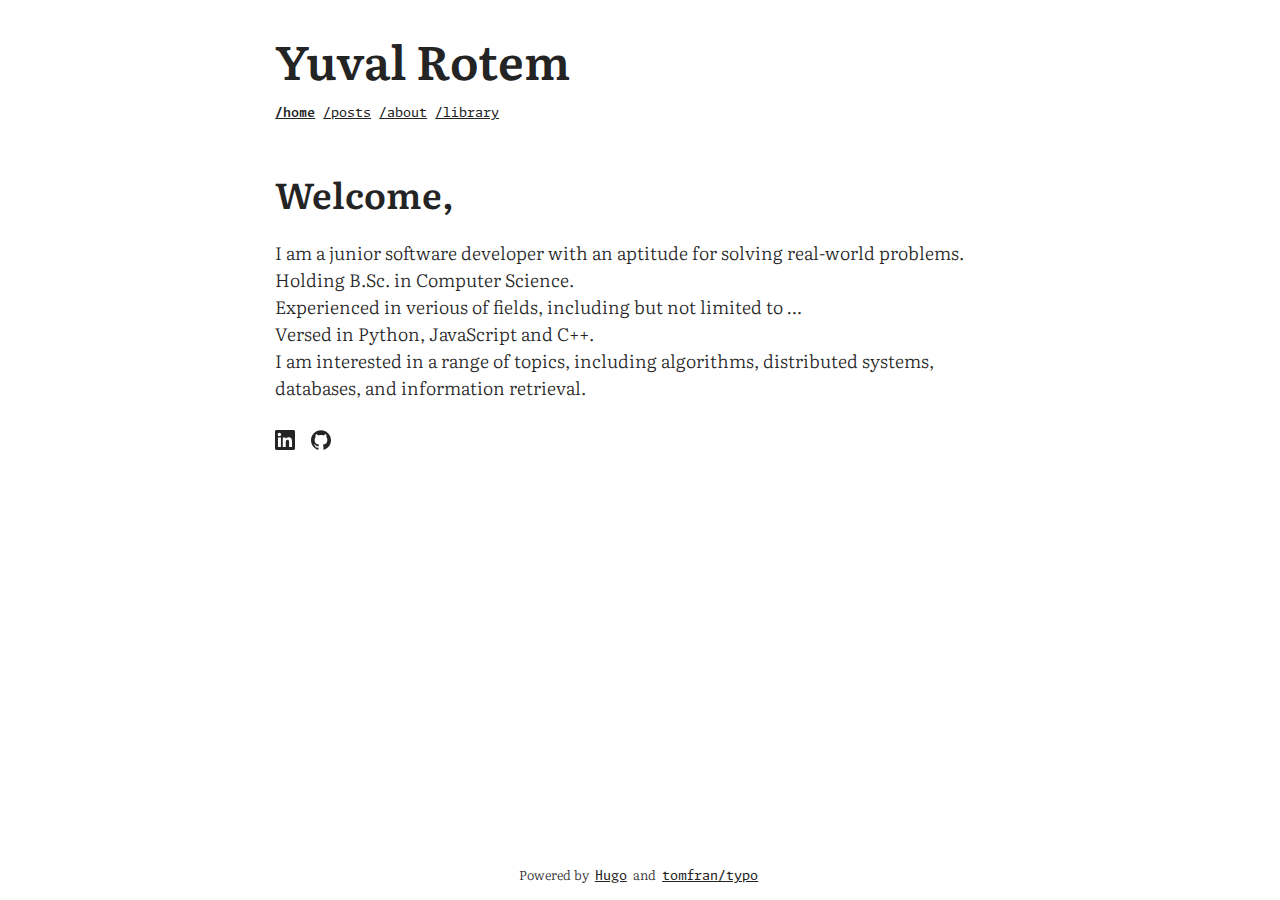
<file: index.html>
<!DOCTYPE html>
<html
  dir="ltr">

<head>
	<meta name="generator" content="Hugo 0.111.3">
  <meta charset="utf-8">
<meta name="viewport" content="width=device-width">



<link rel="icon" type="image/ico" href="https://yuvalro.com/favicon.ico">
<link rel="icon" type="image/png" sizes="16x16" href="https://yuvalro.com/favicon-16x16.png">
<link rel="icon" type="image/png" sizes="32x32" href="https://yuvalro.com/favicon-32x32.png">
<link rel="icon" type="image/png" sizes="192x192" href="https://yuvalro.com/android-chrome-192x192.png">
<link rel="apple-touch-icon" sizes="180x180" href="https://yuvalro.com/apple-touch-icon.png">

<link rel="alternate" type="application/rss+xml" href="https://yuvalro.com/index.xml" title="Yuval Rotem">
<meta name="description" content="Personal blog."/>



<title>
    
    Yuval Rotem
    
</title>

<link rel="canonical" href="https://yuvalro.com/"/>

<meta property="og:title" content="Home" />
<meta property="og:description" content="Personal blog." />
<meta property="og:type" content="website" />
<meta property="og:url" content="https://yuvalro.com/" />













<link rel="stylesheet" href="/assets/combined.min.4d83d9d131fa58e4a3582b029a9d295c34033e4132d049b0e16fa8d1e9ddfebf.css" media="all">






<script
  async
  defer
  data-website-id="cc219028-551e-4f3b-bbc7-e124ca907ce0"
  src="https://cloud.umami.is/script.js"
></script>





</head>







<body class="auto">

  <div class="content">
    <header>
      

<div class="header">

    

    <h1 class="header-title">
        <a href="https://yuvalro.com">Yuval Rotem</a>
    </h1>

    <div class="flex">
        

        
        
      
        <p class="small  bold ">
            <a href="/" >
                /home
            </a>
        </p>
        
      
        <p class="small ">
            <a href="/posts" >
                /posts
            </a>
        </p>
        
      
        <p class="small ">
            <a href="/about" >
                /about
            </a>
        </p>
        
      
        <p class="small ">
            <a href="/library" >
                /library
            </a>
        </p>
        
        
    </div>

    

</div>

    </header>

    <main class="main">
      






<div class="intro">
    
    <h1>Welcome,</h1>
    

    
    <p>I am a junior software developer with an aptitude for solving real-world problems.
Holding B.Sc. in Computer Science.<br>
Experienced in verious of fields, including but not limited to &hellip;<br>
Versed in Python, JavaScript and C++.<br>
I am interested in a range of topics, including algorithms, distributed systems, databases, and information retrieval.</p>
    
</div>





<div class="social-icons">
    <a href="https://www.linkedin.com/in/yuval-ro/" target="_blank"
        rel="noopener noreferrer me"
        title="Linkedin">
        <svg role="img" fill="currentColor" viewBox="0 0 24 24" xmlns="http://www.w3.org/2000/svg"><title>LinkedIn</title><path d="M20.447 20.452h-3.554v-5.569c0-1.328-.027-3.037-1.852-3.037-1.853 0-2.136 1.445-2.136 2.939v5.667H9.351V9h3.414v1.561h.046c.477-.9 1.637-1.85 3.37-1.85 3.601 0 4.267 2.37 4.267 5.455v6.286zM5.337 7.433c-1.144 0-2.063-.926-2.063-2.065 0-1.138.92-2.063 2.063-2.063 1.14 0 2.064.925 2.064 2.063 0 1.139-.925 2.065-2.064 2.065zm1.782 13.019H3.555V9h3.564v11.452zM22.225 0H1.771C.792 0 0 .774 0 1.729v20.542C0 23.227.792 24 1.771 24h20.451C23.2 24 24 23.227 24 22.271V1.729C24 .774 23.2 0 22.222 0h.003z"/></svg>
    </a>
    <a href="https://github.com/yuval-ro" target="_blank"
        rel="noopener noreferrer me"
        title="Github">
        <svg role="img" fill="currentColor" viewBox="0 0 24 24" xmlns="http://www.w3.org/2000/svg"><title>GitHub</title><path d="M12 .297c-6.63 0-12 5.373-12 12 0 5.303 3.438 9.8 8.205 11.385.6.113.82-.258.82-.577 0-.285-.01-1.04-.015-2.04-3.338.724-4.042-1.61-4.042-1.61C4.422 18.07 3.633 17.7 3.633 17.7c-1.087-.744.084-.729.084-.729 1.205.084 1.838 1.236 1.838 1.236 1.07 1.835 2.809 1.305 3.495.998.108-.776.417-1.305.76-1.605-2.665-.3-5.466-1.332-5.466-5.93 0-1.31.465-2.38 1.235-3.22-.135-.303-.54-1.523.105-3.176 0 0 1.005-.322 3.3 1.23.96-.267 1.98-.399 3-.405 1.02.006 2.04.138 3 .405 2.28-1.552 3.285-1.23 3.285-1.23.645 1.653.24 2.873.12 3.176.765.84 1.23 1.91 1.23 3.22 0 4.61-2.805 5.625-5.475 5.92.42.36.81 1.096.81 2.22 0 1.606-.015 2.896-.015 3.286 0 .315.21.69.825.57C20.565 22.092 24 17.592 24 12.297c0-6.627-5.373-12-12-12"/></svg>
    </a>
</div>





</div>


    </main>
  </div>

  <footer>
    

    
    <p>Powered by
        <a href="https://gohugo.io/">Hugo</a>
        and
        <a href="https://github.com/tomfran/typo">tomfran/typo</a>
    </p>
    
    
    


  </footer>

  

</body>

<script src="/js/theme-switch.js"></script>
<script defer src="/js/copy-code.js"></script>
</html>
</file>
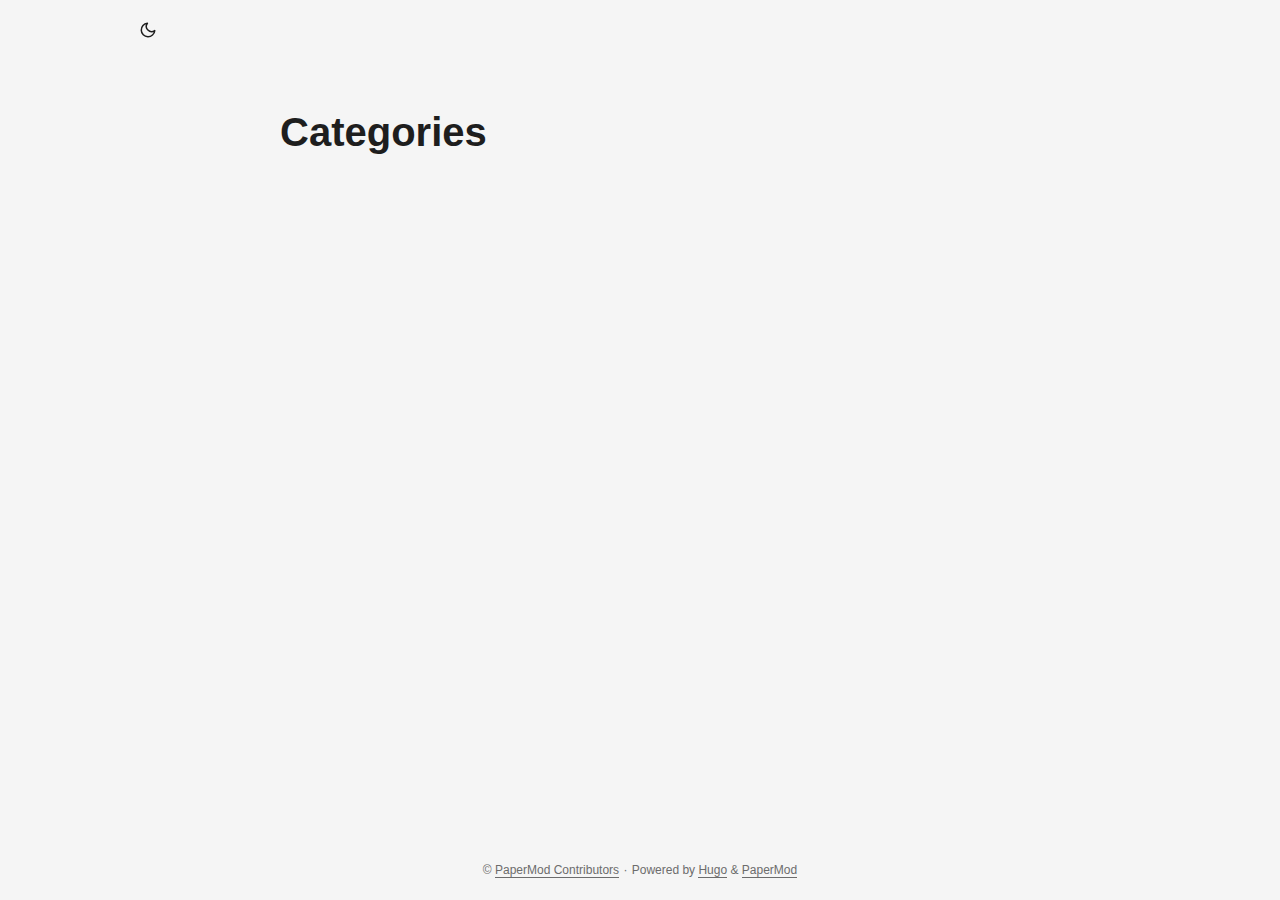
<file: categories/index.html>
<!DOCTYPE html>
<html lang="en" dir="auto">

<head><meta charset="utf-8">
<meta http-equiv="X-UA-Compatible" content="IE=edge">
<meta name="viewport" content="width=device-width, initial-scale=1, shrink-to-fit=no">
<meta name="robots" content="index, follow">
<title>Categories | </title>
<meta name="keywords" content="">
<meta name="description" content="Yuval Rotem">
<meta name="author" content="Yuval Rotem">
<link rel="canonical" href="https://blog.yuvalro.com/categories/">
<link crossorigin="anonymous" href="/assets/css/stylesheet.f49d66caae9ea0fd43f21f29e71a8d3e284517ed770f2aa86fa012953ad3c9ef.css" integrity="sha256-9J1myq6eoP1D8h8p5xqNPihFF&#43;13Dyqob6ASlTrTye8=" rel="preload stylesheet" as="style">
<link rel="icon" href="https://blog.yuvalro.com/favicon.ico">
<link rel="icon" type="image/png" sizes="16x16" href="https://blog.yuvalro.com/favicon-16x16.png">
<link rel="icon" type="image/png" sizes="32x32" href="https://blog.yuvalro.com/favicon-32x32.png">
<link rel="apple-touch-icon" href="https://blog.yuvalro.com/apple-touch-icon.png">
<link rel="mask-icon" href="https://blog.yuvalro.com/safari-pinned-tab.svg">
<meta name="theme-color" content="#2e2e33">
<meta name="msapplication-TileColor" content="#2e2e33">
<link rel="alternate" type="application/rss+xml" href="https://blog.yuvalro.com/categories/index.xml">
<link rel="alternate" hreflang="en" href="https://blog.yuvalro.com/categories/">
<noscript>
    <style>
        #theme-toggle,
        .top-link {
            display: none;
        }

    </style>
    <style>
        @media (prefers-color-scheme: dark) {
            :root {
                --theme: rgb(29, 30, 32);
                --entry: rgb(46, 46, 51);
                --primary: rgb(218, 218, 219);
                --secondary: rgb(155, 156, 157);
                --tertiary: rgb(65, 66, 68);
                --content: rgb(196, 196, 197);
                --code-block-bg: rgb(46, 46, 51);
                --code-bg: rgb(55, 56, 62);
                --border: rgb(51, 51, 51);
            }

            .list {
                background: var(--theme);
            }

            .list:not(.dark)::-webkit-scrollbar-track {
                background: 0 0;
            }

            .list:not(.dark)::-webkit-scrollbar-thumb {
                border-color: var(--theme);
            }
        }

    </style>
</noscript><meta property="og:url" content="https://blog.yuvalro.com/categories/">
  <meta property="og:title" content="Categories">
  <meta property="og:description" content="Yuval Rotem">
  <meta property="og:locale" content="en">
  <meta property="og:type" content="website">
      <meta property="og:image" content="https://blog.yuvalro.com/images/profile.jpeg">
<meta name="twitter:card" content="summary_large_image">
<meta name="twitter:image" content="https://blog.yuvalro.com/images/profile.jpeg">
<meta name="twitter:title" content="Categories">
<meta name="twitter:description" content="Yuval Rotem">

</head>

<body class="list" id="top">
<script>
    if (localStorage.getItem("pref-theme") === "dark") {
        document.body.classList.add('dark');
    } else if (localStorage.getItem("pref-theme") === "light") {
        document.body.classList.remove('dark')
    } else if (window.matchMedia('(prefers-color-scheme: dark)').matches) {
        document.body.classList.add('dark');
    }

</script>

<header class="header">
    <nav class="nav">
        <div class="logo">
            <div class="logo-switches">
                <button id="theme-toggle" accesskey="t" title="(Alt + T)" aria-label="Toggle theme">
                    <svg id="moon" xmlns="http://www.w3.org/2000/svg" width="24" height="18" viewBox="0 0 24 24"
                        fill="none" stroke="currentColor" stroke-width="2" stroke-linecap="round"
                        stroke-linejoin="round">
                        <path d="M21 12.79A9 9 0 1 1 11.21 3 7 7 0 0 0 21 12.79z"></path>
                    </svg>
                    <svg id="sun" xmlns="http://www.w3.org/2000/svg" width="24" height="18" viewBox="0 0 24 24"
                        fill="none" stroke="currentColor" stroke-width="2" stroke-linecap="round"
                        stroke-linejoin="round">
                        <circle cx="12" cy="12" r="5"></circle>
                        <line x1="12" y1="1" x2="12" y2="3"></line>
                        <line x1="12" y1="21" x2="12" y2="23"></line>
                        <line x1="4.22" y1="4.22" x2="5.64" y2="5.64"></line>
                        <line x1="18.36" y1="18.36" x2="19.78" y2="19.78"></line>
                        <line x1="1" y1="12" x2="3" y2="12"></line>
                        <line x1="21" y1="12" x2="23" y2="12"></line>
                        <line x1="4.22" y1="19.78" x2="5.64" y2="18.36"></line>
                        <line x1="18.36" y1="5.64" x2="19.78" y2="4.22"></line>
                    </svg>
                </button>
            </div>
        </div>
        <ul id="menu">
        </ul>
    </nav>
</header>
<main class="main">
<header class="page-header">
    <h1>Categories</h1>
</header>

<ul class="terms-tags">
</ul>
    </main>
    
<footer class="footer">
        <span>© <a href="https://github.com/adityatelange/hugo-PaperMod/graphs/contributors">PaperMod Contributors</a></span> · 

    <span>
        Powered by
        <a href="https://gohugo.io/" rel="noopener noreferrer" target="_blank">Hugo</a> &
        <a href="https://github.com/adityatelange/hugo-PaperMod/" rel="noopener" target="_blank">PaperMod</a>
    </span>
</footer>
<a href="#top" aria-label="go to top" title="Go to Top (Alt + G)" class="top-link" id="top-link" accesskey="g">
    <svg xmlns="http://www.w3.org/2000/svg" viewBox="0 0 12 6" fill="currentColor">
        <path d="M12 6H0l6-6z" />
    </svg>
</a>

<script>
    let menu = document.getElementById('menu')
    if (menu) {
        menu.scrollLeft = localStorage.getItem("menu-scroll-position");
        menu.onscroll = function () {
            localStorage.setItem("menu-scroll-position", menu.scrollLeft);
        }
    }

    document.querySelectorAll('a[href^="#"]').forEach(anchor => {
        anchor.addEventListener("click", function (e) {
            e.preventDefault();
            var id = this.getAttribute("href").substr(1);
            if (!window.matchMedia('(prefers-reduced-motion: reduce)').matches) {
                document.querySelector(`[id='${decodeURIComponent(id)}']`).scrollIntoView({
                    behavior: "smooth"
                });
            } else {
                document.querySelector(`[id='${decodeURIComponent(id)}']`).scrollIntoView();
            }
            if (id === "top") {
                history.replaceState(null, null, " ");
            } else {
                history.pushState(null, null, `#${id}`);
            }
        });
    });

</script>
<script>
    var mybutton = document.getElementById("top-link");
    window.onscroll = function () {
        if (document.body.scrollTop > 800 || document.documentElement.scrollTop > 800) {
            mybutton.style.visibility = "visible";
            mybutton.style.opacity = "1";
        } else {
            mybutton.style.visibility = "hidden";
            mybutton.style.opacity = "0";
        }
    };

</script>
<script>
    document.getElementById("theme-toggle").addEventListener("click", () => {
        if (document.body.className.includes("dark")) {
            document.body.classList.remove('dark');
            localStorage.setItem("pref-theme", 'light');
        } else {
            document.body.classList.add('dark');
            localStorage.setItem("pref-theme", 'dark');
        }
    })

</script>
</body>

</html>
</file>
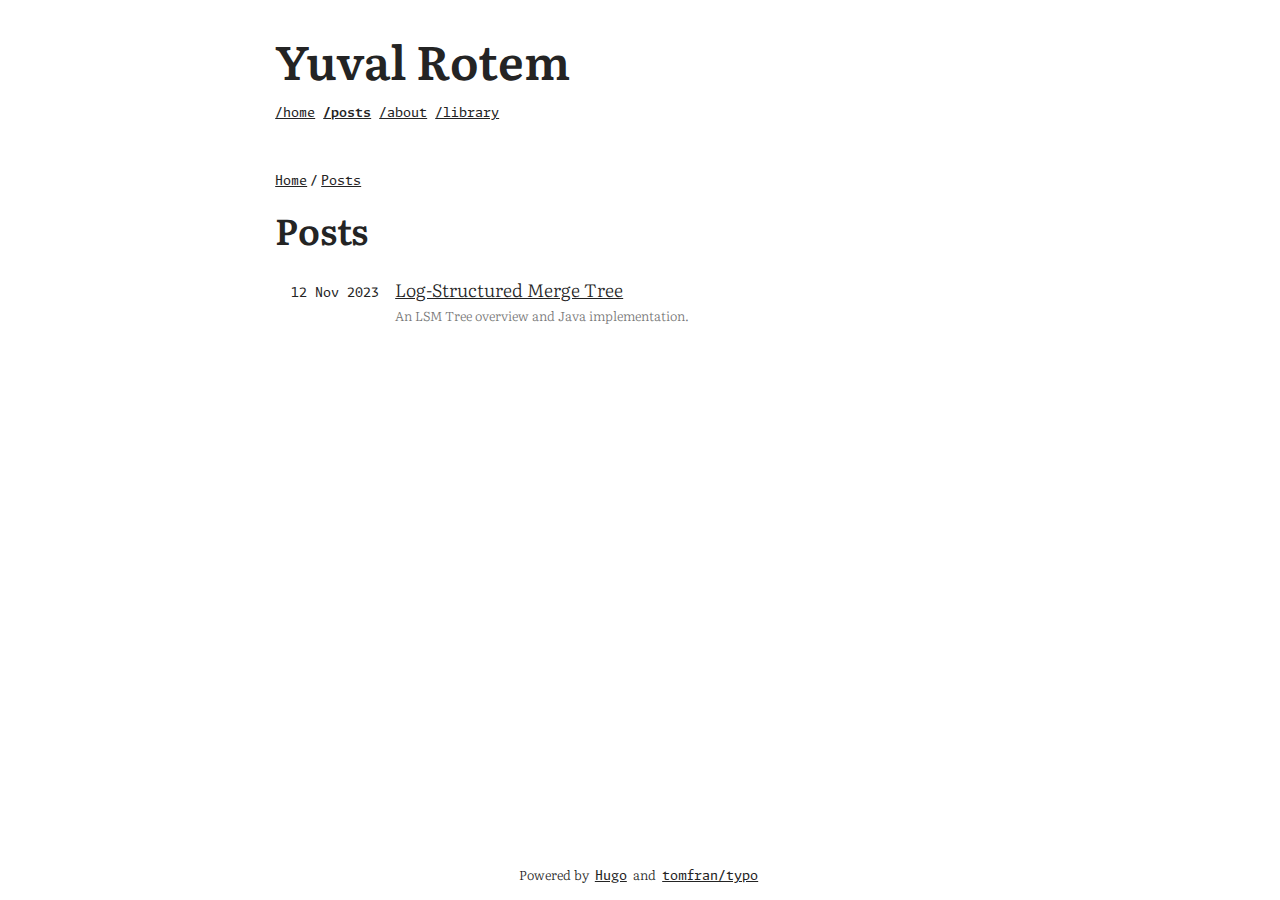
<file: posts/index.html>
<!DOCTYPE html>
<html
  dir="ltr">

<head>
  <meta charset="utf-8">
<meta name="viewport" content="width=device-width">



<link rel="icon" type="image/ico" href="https://yuvalro.com/favicon.ico">
<link rel="icon" type="image/png" sizes="16x16" href="https://yuvalro.com/favicon-16x16.png">
<link rel="icon" type="image/png" sizes="32x32" href="https://yuvalro.com/favicon-32x32.png">
<link rel="icon" type="image/png" sizes="192x192" href="https://yuvalro.com/android-chrome-192x192.png">
<link rel="apple-touch-icon" sizes="180x180" href="https://yuvalro.com/apple-touch-icon.png">

<link rel="alternate" type="application/rss+xml" href="https://yuvalro.com/posts/index.xml" title="Yuval Rotem">
<meta name="description" content=""/>



<title>
    
    Posts | Yuval Rotem
    
</title>

<link rel="canonical" href="https://yuvalro.com/posts/"/>

<meta property="og:title" content="Posts" />
<meta property="og:description" content="Personal blog." />
<meta property="og:type" content="website" />
<meta property="og:url" content="https://yuvalro.com/posts/" />













<link rel="stylesheet" href="/assets/combined.min.4d83d9d131fa58e4a3582b029a9d295c34033e4132d049b0e16fa8d1e9ddfebf.css" media="all">






<script
  async
  defer
  data-website-id="cc219028-551e-4f3b-bbc7-e124ca907ce0"
  src="https://cloud.umami.is/script.js"
></script>





</head>







<body class="auto">

  <div class="content">
    <header>
      

<div class="header">

    

    <h1 class="header-title">
        <a href="https://yuvalro.com">Yuval Rotem</a>
    </h1>

    <div class="flex">
        

        
        
      
        <p class="small ">
            <a href="/" >
                /home
            </a>
        </p>
        
      
        <p class="small  bold ">
            <a href="/posts" >
                /posts
            </a>
        </p>
        
      
        <p class="small ">
            <a href="/about" >
                /about
            </a>
        </p>
        
      
        <p class="small ">
            <a href="/library" >
                /library
            </a>
        </p>
        
        
    </div>

    

</div>

    </header>

    <main class="main">
      

<div class="list-container">

    
<div class="breadcrumbs">
    
    <a href="/">Home</a>
    <span class="breadcrumbs-separator"> / </span>
    
    <a href="/posts/">Posts</a>
</div>


    <h1>Posts</h1>
    

    

    
    
    
    

    

    

    
    <div class="post-line">

    
    
    
    

    <p class="line-date">12 Nov 2023 </p>

    <div>
        <p class="line-title">
            <a href="/posts/lorem/">
                Log-Structured Merge Tree
            </a>
        </p>

        
        <p class="line-summary"> An LSM Tree overview and Java implementation. </p>
        
    </div>
</div>
    

    

    

</div>

    </main>
  </div>

  <footer>
    

    
    <p>Powered by
        <a href="https://gohugo.io/">Hugo</a>
        and
        <a href="https://github.com/tomfran/typo">tomfran/typo</a>
    </p>
    
    
    


  </footer>

  

</body>

<script src="/js/theme-switch.js"></script>
<script defer src="/js/copy-code.js"></script>
</html>
</file>
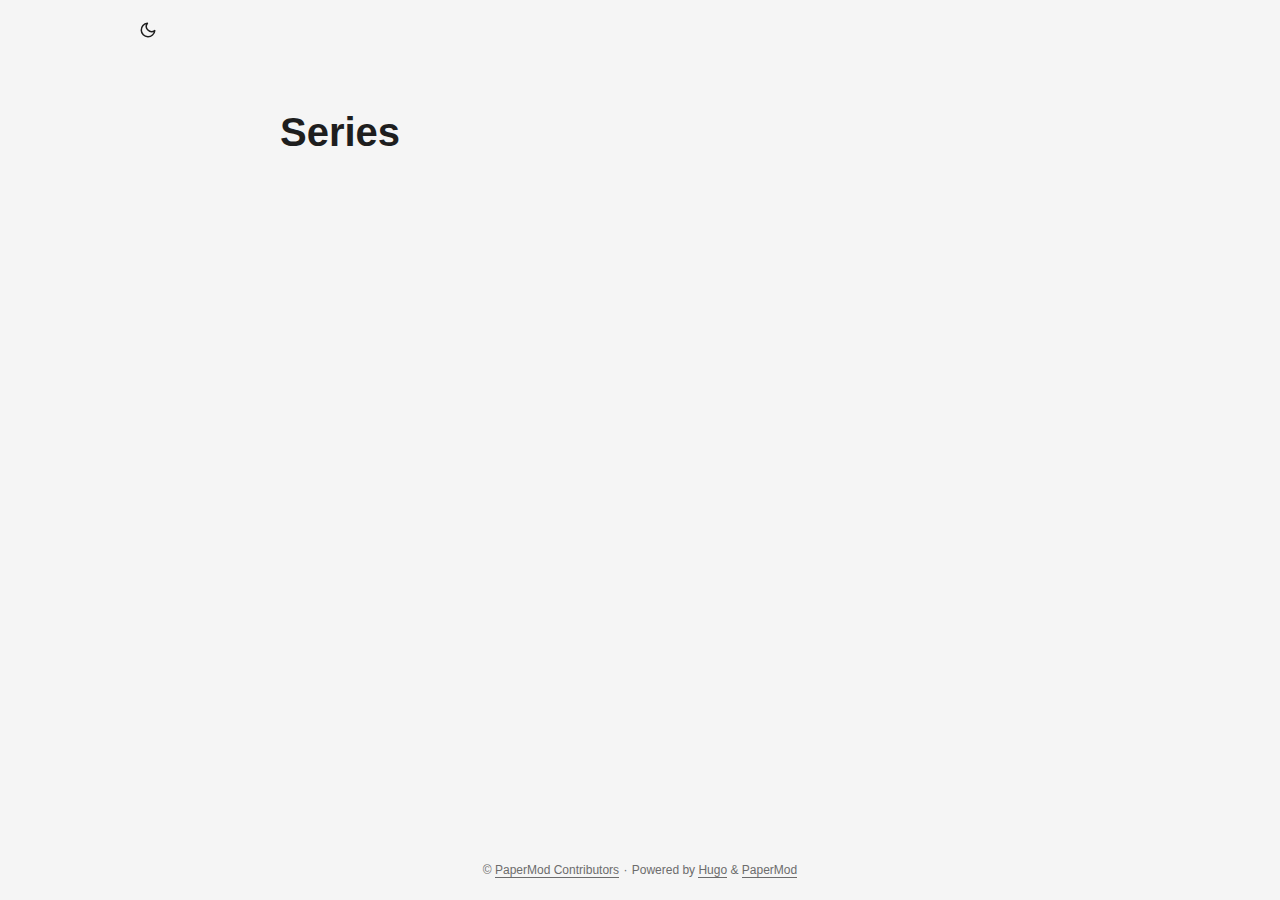
<file: series/index.html>
<!DOCTYPE html>
<html lang="en" dir="auto">

<head><meta charset="utf-8">
<meta http-equiv="X-UA-Compatible" content="IE=edge">
<meta name="viewport" content="width=device-width, initial-scale=1, shrink-to-fit=no">
<meta name="robots" content="index, follow">
<title>Series | </title>
<meta name="keywords" content="">
<meta name="description" content="Yuval Rotem">
<meta name="author" content="Yuval Rotem">
<link rel="canonical" href="https://blog.yuvalro.com/series/">
<link crossorigin="anonymous" href="/assets/css/stylesheet.f49d66caae9ea0fd43f21f29e71a8d3e284517ed770f2aa86fa012953ad3c9ef.css" integrity="sha256-9J1myq6eoP1D8h8p5xqNPihFF&#43;13Dyqob6ASlTrTye8=" rel="preload stylesheet" as="style">
<link rel="icon" href="https://blog.yuvalro.com/favicon.ico">
<link rel="icon" type="image/png" sizes="16x16" href="https://blog.yuvalro.com/favicon-16x16.png">
<link rel="icon" type="image/png" sizes="32x32" href="https://blog.yuvalro.com/favicon-32x32.png">
<link rel="apple-touch-icon" href="https://blog.yuvalro.com/apple-touch-icon.png">
<link rel="mask-icon" href="https://blog.yuvalro.com/safari-pinned-tab.svg">
<meta name="theme-color" content="#2e2e33">
<meta name="msapplication-TileColor" content="#2e2e33">
<link rel="alternate" type="application/rss+xml" href="https://blog.yuvalro.com/series/index.xml">
<link rel="alternate" hreflang="en" href="https://blog.yuvalro.com/series/">
<noscript>
    <style>
        #theme-toggle,
        .top-link {
            display: none;
        }

    </style>
    <style>
        @media (prefers-color-scheme: dark) {
            :root {
                --theme: rgb(29, 30, 32);
                --entry: rgb(46, 46, 51);
                --primary: rgb(218, 218, 219);
                --secondary: rgb(155, 156, 157);
                --tertiary: rgb(65, 66, 68);
                --content: rgb(196, 196, 197);
                --code-block-bg: rgb(46, 46, 51);
                --code-bg: rgb(55, 56, 62);
                --border: rgb(51, 51, 51);
            }

            .list {
                background: var(--theme);
            }

            .list:not(.dark)::-webkit-scrollbar-track {
                background: 0 0;
            }

            .list:not(.dark)::-webkit-scrollbar-thumb {
                border-color: var(--theme);
            }
        }

    </style>
</noscript><meta property="og:url" content="https://blog.yuvalro.com/series/">
  <meta property="og:title" content="Series">
  <meta property="og:description" content="Yuval Rotem">
  <meta property="og:locale" content="en">
  <meta property="og:type" content="website">
      <meta property="og:image" content="https://blog.yuvalro.com/images/profile.jpeg">
<meta name="twitter:card" content="summary_large_image">
<meta name="twitter:image" content="https://blog.yuvalro.com/images/profile.jpeg">
<meta name="twitter:title" content="Series">
<meta name="twitter:description" content="Yuval Rotem">

</head>

<body class="list" id="top">
<script>
    if (localStorage.getItem("pref-theme") === "dark") {
        document.body.classList.add('dark');
    } else if (localStorage.getItem("pref-theme") === "light") {
        document.body.classList.remove('dark')
    } else if (window.matchMedia('(prefers-color-scheme: dark)').matches) {
        document.body.classList.add('dark');
    }

</script>

<header class="header">
    <nav class="nav">
        <div class="logo">
            <div class="logo-switches">
                <button id="theme-toggle" accesskey="t" title="(Alt + T)" aria-label="Toggle theme">
                    <svg id="moon" xmlns="http://www.w3.org/2000/svg" width="24" height="18" viewBox="0 0 24 24"
                        fill="none" stroke="currentColor" stroke-width="2" stroke-linecap="round"
                        stroke-linejoin="round">
                        <path d="M21 12.79A9 9 0 1 1 11.21 3 7 7 0 0 0 21 12.79z"></path>
                    </svg>
                    <svg id="sun" xmlns="http://www.w3.org/2000/svg" width="24" height="18" viewBox="0 0 24 24"
                        fill="none" stroke="currentColor" stroke-width="2" stroke-linecap="round"
                        stroke-linejoin="round">
                        <circle cx="12" cy="12" r="5"></circle>
                        <line x1="12" y1="1" x2="12" y2="3"></line>
                        <line x1="12" y1="21" x2="12" y2="23"></line>
                        <line x1="4.22" y1="4.22" x2="5.64" y2="5.64"></line>
                        <line x1="18.36" y1="18.36" x2="19.78" y2="19.78"></line>
                        <line x1="1" y1="12" x2="3" y2="12"></line>
                        <line x1="21" y1="12" x2="23" y2="12"></line>
                        <line x1="4.22" y1="19.78" x2="5.64" y2="18.36"></line>
                        <line x1="18.36" y1="5.64" x2="19.78" y2="4.22"></line>
                    </svg>
                </button>
            </div>
        </div>
        <ul id="menu">
        </ul>
    </nav>
</header>
<main class="main">
<header class="page-header">
    <h1>Series</h1>
</header>

<ul class="terms-tags">
</ul>
    </main>
    
<footer class="footer">
        <span>© <a href="https://github.com/adityatelange/hugo-PaperMod/graphs/contributors">PaperMod Contributors</a></span> · 

    <span>
        Powered by
        <a href="https://gohugo.io/" rel="noopener noreferrer" target="_blank">Hugo</a> &
        <a href="https://github.com/adityatelange/hugo-PaperMod/" rel="noopener" target="_blank">PaperMod</a>
    </span>
</footer>
<a href="#top" aria-label="go to top" title="Go to Top (Alt + G)" class="top-link" id="top-link" accesskey="g">
    <svg xmlns="http://www.w3.org/2000/svg" viewBox="0 0 12 6" fill="currentColor">
        <path d="M12 6H0l6-6z" />
    </svg>
</a>

<script>
    let menu = document.getElementById('menu')
    if (menu) {
        menu.scrollLeft = localStorage.getItem("menu-scroll-position");
        menu.onscroll = function () {
            localStorage.setItem("menu-scroll-position", menu.scrollLeft);
        }
    }

    document.querySelectorAll('a[href^="#"]').forEach(anchor => {
        anchor.addEventListener("click", function (e) {
            e.preventDefault();
            var id = this.getAttribute("href").substr(1);
            if (!window.matchMedia('(prefers-reduced-motion: reduce)').matches) {
                document.querySelector(`[id='${decodeURIComponent(id)}']`).scrollIntoView({
                    behavior: "smooth"
                });
            } else {
                document.querySelector(`[id='${decodeURIComponent(id)}']`).scrollIntoView();
            }
            if (id === "top") {
                history.replaceState(null, null, " ");
            } else {
                history.pushState(null, null, `#${id}`);
            }
        });
    });

</script>
<script>
    var mybutton = document.getElementById("top-link");
    window.onscroll = function () {
        if (document.body.scrollTop > 800 || document.documentElement.scrollTop > 800) {
            mybutton.style.visibility = "visible";
            mybutton.style.opacity = "1";
        } else {
            mybutton.style.visibility = "hidden";
            mybutton.style.opacity = "0";
        }
    };

</script>
<script>
    document.getElementById("theme-toggle").addEventListener("click", () => {
        if (document.body.className.includes("dark")) {
            document.body.classList.remove('dark');
            localStorage.setItem("pref-theme", 'light');
        } else {
            document.body.classList.add('dark');
            localStorage.setItem("pref-theme", 'dark');
        }
    })

</script>
</body>

</html>
</file>
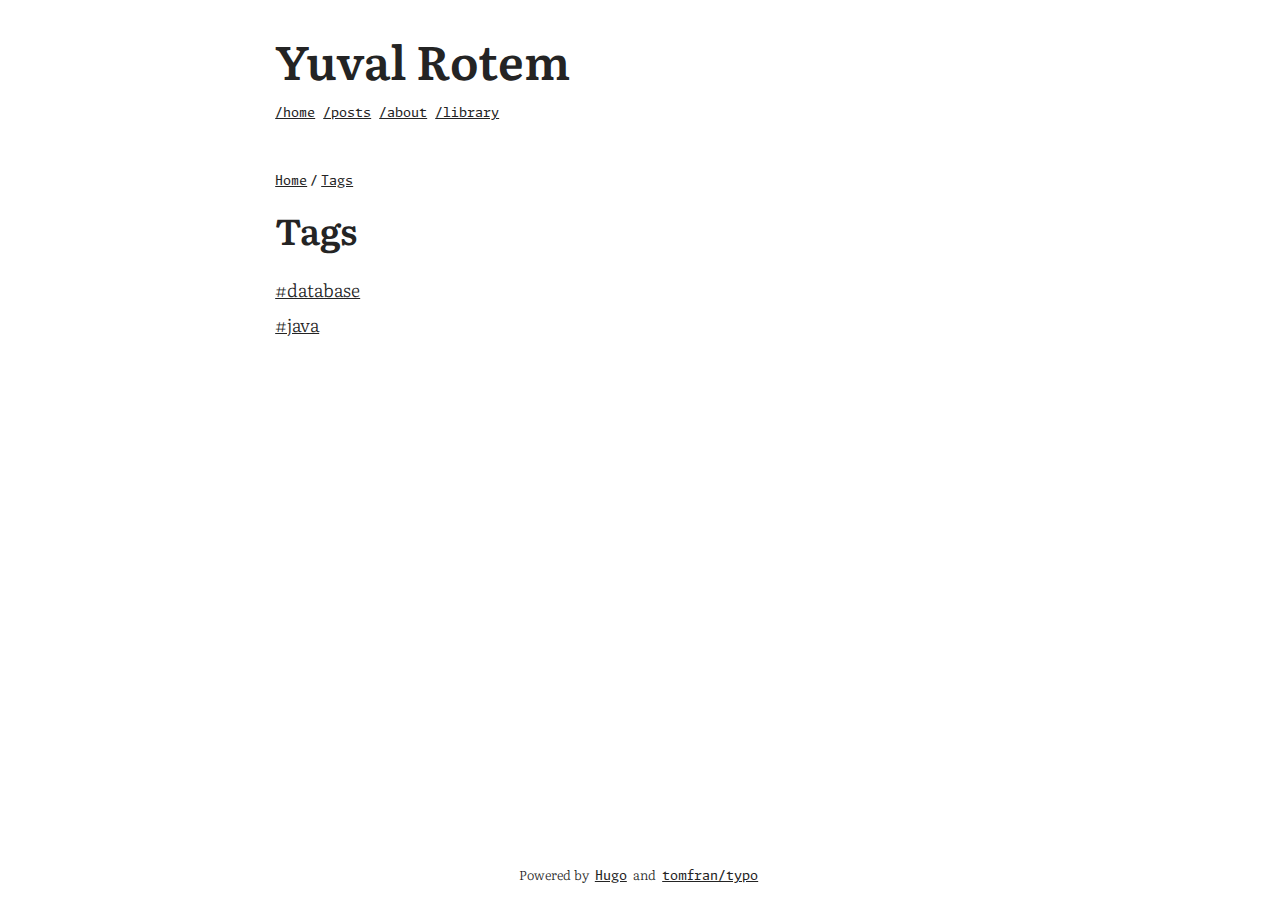
<file: tags/index.html>
<!DOCTYPE html>
<html
  dir="ltr">

<head>
  <meta charset="utf-8">
<meta name="viewport" content="width=device-width">



<link rel="icon" type="image/ico" href="https://yuvalro.com/favicon.ico">
<link rel="icon" type="image/png" sizes="16x16" href="https://yuvalro.com/favicon-16x16.png">
<link rel="icon" type="image/png" sizes="32x32" href="https://yuvalro.com/favicon-32x32.png">
<link rel="icon" type="image/png" sizes="192x192" href="https://yuvalro.com/android-chrome-192x192.png">
<link rel="apple-touch-icon" sizes="180x180" href="https://yuvalro.com/apple-touch-icon.png">

<link rel="alternate" type="application/rss+xml" href="https://yuvalro.com/tags/index.xml" title="Yuval Rotem">
<meta name="description" content=""/>



<title>
    
    Tags | Yuval Rotem
    
</title>

<link rel="canonical" href="https://yuvalro.com/tags/"/>

<meta property="og:title" content="Tags" />
<meta property="og:description" content="Personal blog." />
<meta property="og:type" content="website" />
<meta property="og:url" content="https://yuvalro.com/tags/" />













<link rel="stylesheet" href="/assets/combined.min.4d83d9d131fa58e4a3582b029a9d295c34033e4132d049b0e16fa8d1e9ddfebf.css" media="all">






<script
  async
  defer
  data-website-id="cc219028-551e-4f3b-bbc7-e124ca907ce0"
  src="https://cloud.umami.is/script.js"
></script>





</head>







<body class="auto">

  <div class="content">
    <header>
      

<div class="header">

    

    <h1 class="header-title">
        <a href="https://yuvalro.com">Yuval Rotem</a>
    </h1>

    <div class="flex">
        

        
        
      
        <p class="small ">
            <a href="/" >
                /home
            </a>
        </p>
        
      
        <p class="small ">
            <a href="/posts" >
                /posts
            </a>
        </p>
        
      
        <p class="small ">
            <a href="/about" >
                /about
            </a>
        </p>
        
      
        <p class="small ">
            <a href="/library" >
                /library
            </a>
        </p>
        
        
    </div>

    

</div>

    </header>

    <main class="main">
      

<div class="list-container">

    
<div class="breadcrumbs">
    
    <a href="/">Home</a>
    <span class="breadcrumbs-separator"> / </span>
    
    <a href="/tags/">Tags</a>
</div>


    <h1>Tags</h1>
    

    

    
    
    
    

    

    

    
    <div class="tag-line">
    <div>
        <p class="tag-title">
            <a href="/tags/database/">#database</a>
        </p>
    </div>
</div>
    

    

    
    <div class="tag-line">
    <div>
        <p class="tag-title">
            <a href="/tags/java/">#java</a>
        </p>
    </div>
</div>
    

    

    

</div>

    </main>
  </div>

  <footer>
    

    
    <p>Powered by
        <a href="https://gohugo.io/">Hugo</a>
        and
        <a href="https://github.com/tomfran/typo">tomfran/typo</a>
    </p>
    
    
    


  </footer>

  

</body>

<script src="/js/theme-switch.js"></script>
<script defer src="/js/copy-code.js"></script>
</html>
</file>
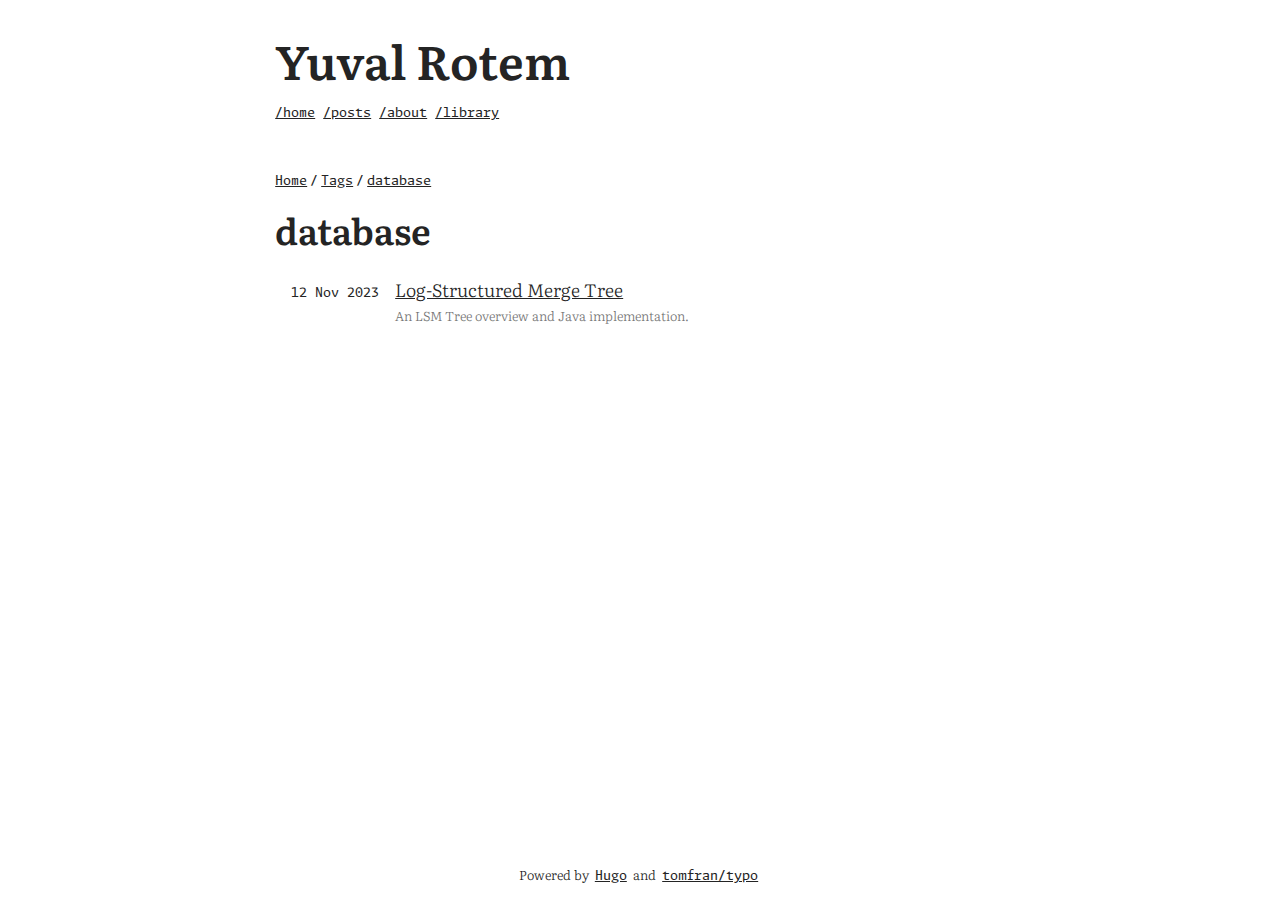
<file: tags/database/index.html>
<!DOCTYPE html>
<html
  dir="ltr">

<head>
  <meta charset="utf-8">
<meta name="viewport" content="width=device-width">



<link rel="icon" type="image/ico" href="https://yuvalro.com/favicon.ico">
<link rel="icon" type="image/png" sizes="16x16" href="https://yuvalro.com/favicon-16x16.png">
<link rel="icon" type="image/png" sizes="32x32" href="https://yuvalro.com/favicon-32x32.png">
<link rel="icon" type="image/png" sizes="192x192" href="https://yuvalro.com/android-chrome-192x192.png">
<link rel="apple-touch-icon" sizes="180x180" href="https://yuvalro.com/apple-touch-icon.png">

<link rel="alternate" type="application/rss+xml" href="https://yuvalro.com/tags/database/index.xml" title="Yuval Rotem">
<meta name="description" content=""/>



<title>
    
    database | Yuval Rotem
    
</title>

<link rel="canonical" href="https://yuvalro.com/tags/database/"/>

<meta property="og:title" content="database" />
<meta property="og:description" content="Personal blog." />
<meta property="og:type" content="website" />
<meta property="og:url" content="https://yuvalro.com/tags/database/" />













<link rel="stylesheet" href="/assets/combined.min.4d83d9d131fa58e4a3582b029a9d295c34033e4132d049b0e16fa8d1e9ddfebf.css" media="all">






<script
  async
  defer
  data-website-id="cc219028-551e-4f3b-bbc7-e124ca907ce0"
  src="https://cloud.umami.is/script.js"
></script>





</head>







<body class="auto">

  <div class="content">
    <header>
      

<div class="header">

    

    <h1 class="header-title">
        <a href="https://yuvalro.com">Yuval Rotem</a>
    </h1>

    <div class="flex">
        

        
        
      
        <p class="small ">
            <a href="/" >
                /home
            </a>
        </p>
        
      
        <p class="small ">
            <a href="/posts" >
                /posts
            </a>
        </p>
        
      
        <p class="small ">
            <a href="/about" >
                /about
            </a>
        </p>
        
      
        <p class="small ">
            <a href="/library" >
                /library
            </a>
        </p>
        
        
    </div>

    

</div>

    </header>

    <main class="main">
      

<div class="list-container">

    
<div class="breadcrumbs">
    
    <a href="/">Home</a>
    <span class="breadcrumbs-separator"> / </span>
    
    <a href="/tags/">Tags</a>
    <span class="breadcrumbs-separator"> / </span>
    
    <a href="/tags/database/">database</a>
</div>


    <h1>database</h1>
    

    

    
    
    
    

    

    

    
    <div class="post-line">

    
    
    
    

    <p class="line-date">12 Nov 2023 </p>

    <div>
        <p class="line-title">
            <a href="/posts/lorem/">
                Log-Structured Merge Tree
            </a>
        </p>

        
        <p class="line-summary"> An LSM Tree overview and Java implementation. </p>
        
    </div>
</div>
    

    

    

</div>

    </main>
  </div>

  <footer>
    

    
    <p>Powered by
        <a href="https://gohugo.io/">Hugo</a>
        and
        <a href="https://github.com/tomfran/typo">tomfran/typo</a>
    </p>
    
    
    


  </footer>

  

</body>

<script src="/js/theme-switch.js"></script>
<script defer src="/js/copy-code.js"></script>
</html>
</file>
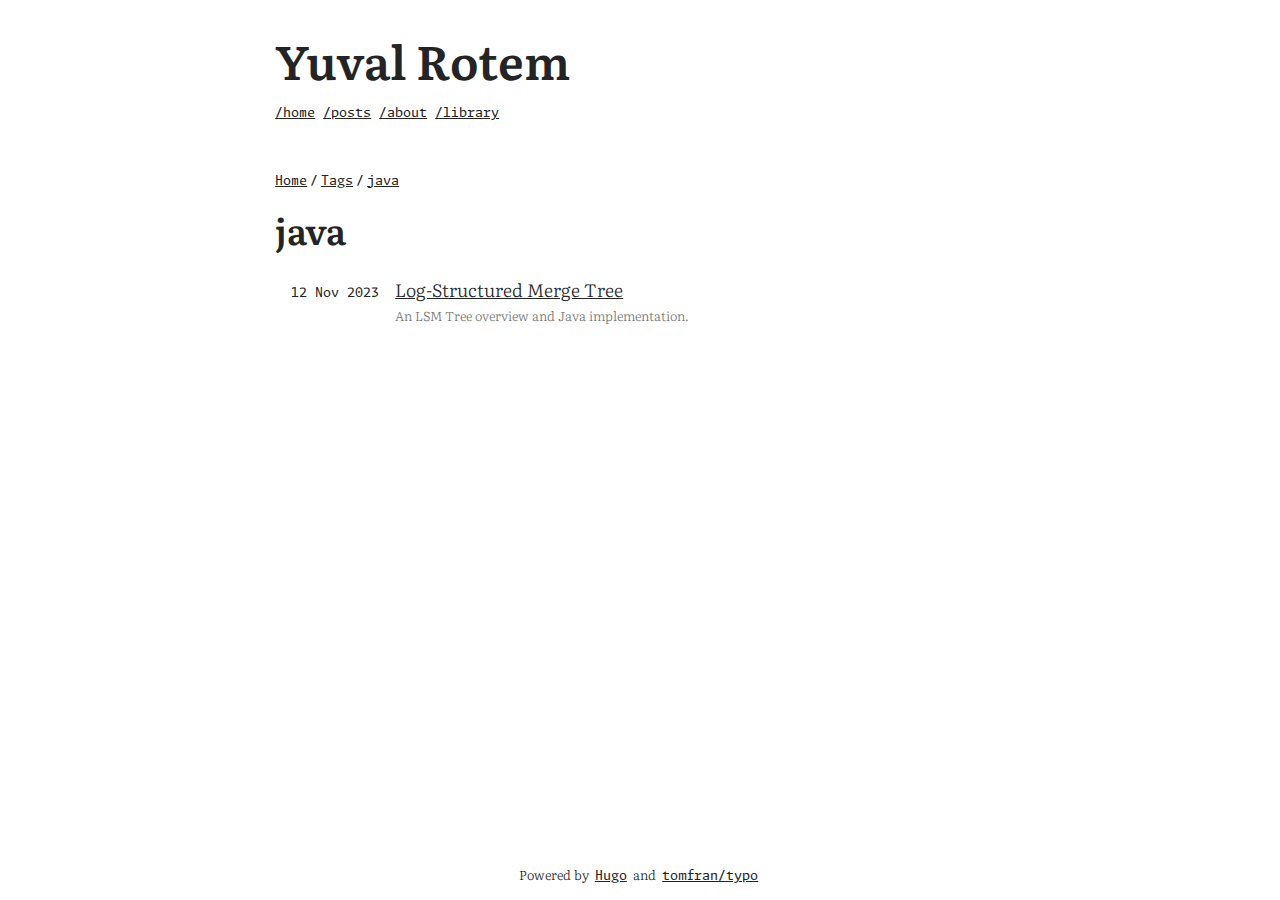
<file: tags/java/index.html>
<!DOCTYPE html>
<html
  dir="ltr">

<head>
  <meta charset="utf-8">
<meta name="viewport" content="width=device-width">



<link rel="icon" type="image/ico" href="https://yuvalro.com/favicon.ico">
<link rel="icon" type="image/png" sizes="16x16" href="https://yuvalro.com/favicon-16x16.png">
<link rel="icon" type="image/png" sizes="32x32" href="https://yuvalro.com/favicon-32x32.png">
<link rel="icon" type="image/png" sizes="192x192" href="https://yuvalro.com/android-chrome-192x192.png">
<link rel="apple-touch-icon" sizes="180x180" href="https://yuvalro.com/apple-touch-icon.png">

<link rel="alternate" type="application/rss+xml" href="https://yuvalro.com/tags/java/index.xml" title="Yuval Rotem">
<meta name="description" content=""/>



<title>
    
    java | Yuval Rotem
    
</title>

<link rel="canonical" href="https://yuvalro.com/tags/java/"/>

<meta property="og:title" content="java" />
<meta property="og:description" content="Personal blog." />
<meta property="og:type" content="website" />
<meta property="og:url" content="https://yuvalro.com/tags/java/" />













<link rel="stylesheet" href="/assets/combined.min.4d83d9d131fa58e4a3582b029a9d295c34033e4132d049b0e16fa8d1e9ddfebf.css" media="all">






<script
  async
  defer
  data-website-id="cc219028-551e-4f3b-bbc7-e124ca907ce0"
  src="https://cloud.umami.is/script.js"
></script>





</head>







<body class="auto">

  <div class="content">
    <header>
      

<div class="header">

    

    <h1 class="header-title">
        <a href="https://yuvalro.com">Yuval Rotem</a>
    </h1>

    <div class="flex">
        

        
        
      
        <p class="small ">
            <a href="/" >
                /home
            </a>
        </p>
        
      
        <p class="small ">
            <a href="/posts" >
                /posts
            </a>
        </p>
        
      
        <p class="small ">
            <a href="/about" >
                /about
            </a>
        </p>
        
      
        <p class="small ">
            <a href="/library" >
                /library
            </a>
        </p>
        
        
    </div>

    

</div>

    </header>

    <main class="main">
      

<div class="list-container">

    
<div class="breadcrumbs">
    
    <a href="/">Home</a>
    <span class="breadcrumbs-separator"> / </span>
    
    <a href="/tags/">Tags</a>
    <span class="breadcrumbs-separator"> / </span>
    
    <a href="/tags/java/">java</a>
</div>


    <h1>java</h1>
    

    

    
    
    
    

    

    

    
    <div class="post-line">

    
    
    
    

    <p class="line-date">12 Nov 2023 </p>

    <div>
        <p class="line-title">
            <a href="/posts/lorem/">
                Log-Structured Merge Tree
            </a>
        </p>

        
        <p class="line-summary"> An LSM Tree overview and Java implementation. </p>
        
    </div>
</div>
    

    

    

</div>

    </main>
  </div>

  <footer>
    

    
    <p>Powered by
        <a href="https://gohugo.io/">Hugo</a>
        and
        <a href="https://github.com/tomfran/typo">tomfran/typo</a>
    </p>
    
    
    


  </footer>

  

</body>

<script src="/js/theme-switch.js"></script>
<script defer src="/js/copy-code.js"></script>
</html>
</file>
<file: assets/combined.min.4d83d9d131fa58e4a3582b029a9d295c34033e4132d049b0e16fa8d1e9ddfebf.css>
*,::after,::before{box-sizing:border-box}html{-webkit-tap-highlight-color:transparent;overflow-y:scroll;-webkit-text-size-adjust:100%;text-size-adjust:100%}a,button,body,h1,h2,h3,h4,h5,h6{color:var(--primary)}body{font-family:-apple-system,BlinkMacSystemFont,segoe ui,Roboto,Oxygen,Ubuntu,Cantarell,open sans,helvetica neue,sans-serif;font-size:18px;line-height:1.6;word-break:break-word;background:var(--theme)}article,aside,figcaption,figure,header,hgroup,main,nav,section,table{display:block}h1,h2,h3,h4,h5,h6{line-height:1.2}h1,h2,h3,h4,h5,h6,p{margin-top:0;margin-bottom:0}ul{padding:0}a{text-decoration:none}body,figure,ul{margin:0}table{width:100%;border-collapse:collapse;border-spacing:0;overflow-x:auto;word-break:keep-all}button,input,textarea{padding:0;font:inherit;background:0 0;border:0}input,textarea{outline:0}button,input[type=button],input[type=submit]{cursor:pointer}input:-webkit-autofill,textarea:-webkit-autofill{box-shadow:0 0 0 50px var(--theme)inset}img{display:block;max-width:100%}:root{--main-width:780px;--main-padding:1.4em;--main-padding-bottom:3rem;--caption-padding:calc(.25 * var(--main-padding));--header-top-gap:2rem;--header-bottom-gap:2rem;--header-menu-side-gap:.5rem;--header-menu-top-gap:1rem;--font-body:'Literata', Georgia, Cambria, 'Noto Serif', 'Droif Serif', ui-serif, serif;--font-mono:"Monaspace", ui-monospace, monospace;--h1-margin-top:2rem;--h1-margin-bottom:1.5rem;--h2-margin-top:2rem;--h2-margin-bottom:1.5rem;--hx-margin-top:1.5rem;--hx-margin-bottom:1rem;--p-margin-top:1rem;--p-margin-bottom:1rem;--code-margin-top:2rem;--code-margin-bottom:2rem;--h1-font-size:2em;--h2-font-size:1.8em;--hx-font-size:1.3em;--p-font-size:1em;--p-line-height:1.5em;--caption-font-size:.8em;--li-indent:1.5rem;--ul-margin-top:1rem;--ul-margin-bottom:1rem;--toc-margin-top:2rem;--toc-margin-bottom:3rem;--code-padding:1.5rem;--code-border-radius:10px;--copy-code-button-border-radius:7px;--social-icons-bottom-margin:3rem;--footer-height:3rem;--content-height:calc(100vh - var(--footer-height));--figure-img-max-height:800px;--table-cell-padding:.5rem;--table-margin-top:1.5rem;--table-margin-bottom:1.5rem}@media screen and (max-width:1024px){:root{--main-width:750px;--header-top-gap:1rem;--caption-padding:calc(.25 * var(--main-padding))}}@media screen and (max-width:640px){:root{--header-top-gap:1rem;--social-icons-bottom-margin:0rem;--caption-padding:calc(2 * var(--main-padding))}}.flex{display:flex;flex-wrap:wrap}.bold{font-weight:700}.italic{font-style:italic}.small{font-size:medium}.monospace{font-family:var(--font-mono)}@font-face{font-family:literata;src:url(/fonts/Literata/Literata-Light.woff2)format('woff2');font-weight:light;font-style:normal;font-display:swap}@font-face{font-family:literata;src:url(/fonts/Literata/Literata-LightItalic.woff2)format('woff2');font-weight:light;font-style:italic;font-display:swap}@font-face{font-family:literata;src:url(/fonts/Literata/Literata-SemiBold.woff2)format('woff2');font-weight:700;font-style:normal;font-display:swap}@font-face{font-family:literata;src:url(/fonts/Literata/Literata-SemiBoldItalic.woff2)format('woff2');font-weight:700;font-style:italic;font-display:swap}@font-face{font-family:monaspace;src:url(/fonts/Monaspace/MonaspaceArgon-Regular.woff)format('woff');font-weight:400;font-style:normal;font-display:swap}@font-face{font-family:monaspace;src:url(/fonts/Monaspace/MonaspaceArgon-SemiBold.woff)format('woff');font-weight:700;font-style:normal;font-display:swap}html{scroll-behavior:smooth}body{font-family:var(--font-body);margin:auto;max-width:var(--main-width);padding-left:var(--main-padding);padding-right:var(--main-padding);color:var(--content-primary);background:var(--background)}.content{min-height:var(--content-height)!important}h1{margin-top:var(--h1-margin-top);margin-bottom:var(--h1-margin-bottom);font-size:var(--h1-font-size)}h2{margin-top:var(--h2-margin-top);margin-bottom:var(--h2-margin-bottom);font-size:var(--h2-font-size)}h3,h4,h5,h6{font-size:var(--hx-font-size);margin-top:var(--hx-margin-top);margin-bottom:var(--hx-margin-bottom)}.heading{.anchor { text-decoration: none; font-weight: normal; color: var(--content-secondary); visibility: hidden; font-size: 0.9em; font-family: var(--font-mono); } &:hover .anchor { visibility: visible; }}p{margin-top:var(--p-margin-top);margin-bottom:var(--p-margin-bottom);font-size:var(--p-font-size);line-height:var(--p-line-height)}ul{margin-top:var(--ul-margin-top);margin-bottom:var(--ul-margin-bottom)}li{margin-left:var(--li-indent)}a{text-decoration:underline}.copy-code-button{background-color:var(--background);font-family:var(--font-mono);padding:3px 6px;font-size:.8em;border-radius:var(--copy-code-button-border-radius);position:absolute;top:10px;right:10px;z-index:1;display:none;border:1px solid var(--code-border)}pre:hover .copy-code-button{display:block}pre{position:relative;padding:var(--code-padding);border:1px solid var(--code-border);overflow:scroll;border-radius:var(--code-border-radius);margin-top:var(--code-margin-top);margin-bottom:var(--code-margin-bottom);background-color:var(--code-background)!important;overflow-x:auto;-ms-overflow-style:none;scrollbar-width:none;line-height:1.3em}pre::-webkit-scrollbar{display:none}code span{display:inline!important}code{-webkit-font-smoothing:antialiased;-moz-font-feature-settings:"liga=1, dlig=1";-ms-font-feature-settings:"liga","dlig";-webkit-font-feature-settings:"liga","dlig";-o-font-feature-settings:"liga","dlig";font-feature-settings:"liga","dlig";font-variant-ligatures:contextual;font-family:var(--font-mono);font-size:.9em;line-height:0}.katex-display{overflow-x:auto;overflow-y:hidden;-ms-overflow-style:none;scrollbar-width:none}.katex-display::-webkit-scrollbar{display:none}.footnotes{margin-top:3rem;border-style:none}hr{border:none;height:1px;background:var(--content-secondary);margin-top:2rem;margin-bottom:2rem}.header{padding-top:var(--header-top-gap);margin-bottom:var(--header-bottom-gap)}.header p{font-size:small;font-family:var(--font-mono);margin-top:var(--header-menu-top-gap);margin-right:var(--header-menu-side-gap)}.header-title{font-size:2.6em;font-weight:700;margin-bottom:0;margin-top:0}.header-title a{text-decoration:none}footer{font-size:small;display:flex;justify-content:center;align-items:center;max-height:var(--footer-height)}footer a{font-family:var(--font-mono);margin-left:.2rem;margin-right:.2rem}.post-line{margin-bottom:.5rem;display:flex;align-items:baseline}.tag-line{margin-bottom:.5rem;display:flex;align-items:baseline}.post-line p{margin-top:0;margin-bottom:0}.line-date{font-size:small;font-family:var(--font-mono);min-width:120px;max-width:120px;text-align:right;padding-right:1rem;margin-top:0;margin-bottom:0}.line-title{margin:0}.tag-title{margin:0}.line-summary{font-size:small;margin-top:.2rem!important;color:var(--content-secondary)}.list-container{padding-bottom:3rem}.pagination{display:flex;align-items:center;margin-top:1rem;margin-bottom:0;justify-content:center}.pagination-control{min-width:3rem;margin-left:.5rem;margin-right:.5rem;text-align:center;align-items:center}.page-number{min-width:3rem;margin-left:.5rem;margin-right:.5rem;display:flex;align-items:center;justify-content:center;align-items:center;font-weight:700}.social-icons{padding:12px 0;margin-bottom:var(--social-icons-bottom-margin)}.social-icons a{text-decoration:none}.social-icons a:not(:last-of-type){margin-inline-end:12px}.social-icons a svg{height:20px;width:20px}.single-intro-container{margin-top:1rem;margin-bottom:2rem}.single-title{margin-bottom:.5rem}.single-readtime{margin-top:.5rem;color:var(--content-secondary)}.single-summary{margin-bottom:0;color:var(--content-secondary)}.single-content{margin-bottom:5rem}.single-tags{margin-top:-1rem}.single-tags span{margin-right:.3rem}.single-pagination{margin-top:3rem;margin-bottom:3rem}.single-pagination a{margin-left:.4rem;margin-right:.4rem}.single-pagination hr{margin:0}.single-pagination-text{display:flex;justify-content:center;align-items:center;min-height:100%}.single-pagination-prev{min-width:50%;margin-top:1rem;margin-bottom:1rem;text-align:right}.single-pagination-next{min-width:50%;margin-top:1rem;margin-bottom:1rem;text-align:left}.single-pagination-container-next{display:flex;min-height:100%;padding:.5rem}.single-pagination-container-prev{display:flex;min-height:100%;padding:.5rem;float:right}.toc{font-size:var(--p-font-size);line-height:calc(.9 * var(--p-line-height));margin-top:var(--toc-margin-top);margin-bottom:var(--toc-margin-bottom)}.toc ul{margin-top:.1rem;margin-bottom:.1rem}.toc li{margin-top:.1rem;margin-bottom:.1rem}.autonumber{counter-reset:h2-counter 0}.autonumber h2{counter-increment:h2-counter 1;counter-reset:h3-counter 0}.autonumber h3{counter-increment:h3-counter 1;counter-reset:h4-counter 0}.autonumber h4{counter-increment:h4-counter 1}.autonumber h2:before{content:counter(h2-counter)"\00a0\00a0"}.autonumber h3:before{content:counter(h2-counter)"." counter(h3-counter)"\00a0\00a0"}.autonumber h4:before{content:counter(h2-counter)"." counter(h3-counter)"." counter(h4-counter)"\00a0\00a0"}figure>div{width:100%;display:flex;justify-content:center}figure img{max-width:100%;max-height:var(--figure-img-max-height);width:auto;height:auto;margin-inline:auto}.dark .img-light{display:none!important}.light .img-dark{display:none!important}.img-small div{display:flex;align-items:center;justify-content:center}.img-small img{max-height:calc(var(--figure-img-max-height) * .8)}.img-small div:first-child{height:80%;width:80%;margin:auto}.img-full div{display:flex;align-items:center;justify-content:center}.img-full img{height:auto;width:100vw!important;max-width:100vw!important}.caption-container{display:flex;justify-content:center}figcaption{color:var(--content-secondary);padding-left:var(--caption-padding);padding-right:var(--caption-padding);font-size:var(--caption-font-size);margin-top:1rem;margin-bottom:1rem}.not-found{display:flex;align-items:center;justify-content:center}.not-found div{text-align:center}.not-found div h1{font-size:6rem;margin-bottom:3rem}.breadcrumbs{font-size:small;margin-bottom:calc(-.5 * var(--h1-margin-top));font-family:var(--font-mono)}.breadcrumbs span{margin-right:-5px;margin-left:-5px}.giscus{margin-top:3rem}.back-to-top{text-align:center;font-family:var(--font-mono);font-size:small;margin-bottom:2rem}p code{background-color:var(--code-background);border-radius:3px;padding:2px}table{border-collapse:collapse;margin-top:var(--table-margin-top);margin-bottom:var(--table-margin-bottom);font-size:var(--p-font-size);line-height:var(--p-line-height);color:var(--content-primary)}th,td{padding:var(--table-cell-padding);border:1px solid var(--code-border);text-align:left}th{background-color:var(--code-background);font-weight:700}table code{background-color:var(--code-background);border-radius:3px;padding:2px}blockquote{margin:1.5rem;margin-left:0;margin-right:0;border-left:solid 2px;color:var(--content-secondary)}blockquote p{margin-left:1rem;margin-right:1rem}:root{--content-primary:rgb(36, 36, 36);--content-secondary:rgb(117, 117, 117);--background:rgb(255, 255, 255);--code-background:rgb(249, 249, 249);--code-border:rgb(229, 229, 229)}.dark{--content-primary:rgb(218, 218, 218);--content-secondary:rgb(140, 140, 140);--background:rgb(20, 20, 20);--code-background:rgb(30, 30, 30);--code-border:rgb(50, 50, 50)}:root{--content-primary:rgb(36, 36, 36);--content-secondary:rgb(117, 117, 117);--background:rgb(255, 255, 255);--code-background:rgb(249, 249, 249);--code-border:rgb(229, 229, 229)}.dark{--content-primary:rgb(218, 218, 218);--content-secondary:rgb(140, 140, 140);--background:rgb(20, 20, 20);--code-background:rgb(30, 30, 30);--code-border:rgb(50, 50, 50)}
</file>
<file: assets/css/stylesheet.f49d66caae9ea0fd43f21f29e71a8d3e284517ed770f2aa86fa012953ad3c9ef.css>
/*
  PaperMod v8+
  License: MIT https://github.com/adityatelange/hugo-PaperMod/blob/master/LICENSE
  Copyright (c) 2020 nanxiaobei and adityatelange
  Copyright (c) 2021-2025 adityatelange
*/
:root{--gap:24px;--content-gap:20px;--nav-width:1024px;--main-width:720px;--header-height:60px;--footer-height:60px;--radius:8px;--theme:rgb(255, 255, 255);--entry:rgb(255, 255, 255);--primary:rgb(30, 30, 30);--secondary:rgb(108, 108, 108);--tertiary:rgb(214, 214, 214);--content:rgb(31, 31, 31);--code-block-bg:rgb(28, 29, 33);--code-bg:rgb(245, 245, 245);--border:rgb(238, 238, 238)}.dark{--theme:rgb(29, 30, 32);--entry:rgb(46, 46, 51);--primary:rgb(218, 218, 219);--secondary:rgb(155, 156, 157);--tertiary:rgb(65, 66, 68);--content:rgb(196, 196, 197);--code-block-bg:rgb(46, 46, 51);--code-bg:rgb(55, 56, 62);--border:rgb(51, 51, 51)}.list{background:var(--code-bg)}.dark.list{background:var(--theme)}*,::after,::before{box-sizing:border-box}html{-webkit-tap-highlight-color:transparent;overflow-y:scroll;-webkit-text-size-adjust:100%;text-size-adjust:100%}a,button,body,h1,h2,h3,h4,h5,h6{color:var(--primary)}body{font-family:-apple-system,BlinkMacSystemFont,segoe ui,Roboto,Oxygen,Ubuntu,Cantarell,open sans,helvetica neue,sans-serif;font-size:18px;line-height:1.6;word-break:break-word;background:var(--theme)}article,aside,figcaption,figure,footer,header,hgroup,main,nav,section,table{display:block}h1,h2,h3,h4,h5,h6{line-height:1.2}h1,h2,h3,h4,h5,h6,p{margin-top:0;margin-bottom:0}ul{padding:0}a{text-decoration:none}body,figure,ul{margin:0}table{width:100%;border-collapse:collapse;border-spacing:0;overflow-x:auto;word-break:keep-all}button,input,textarea{padding:0;font:inherit;background:0 0;border:0}input,textarea{outline:0}button,input[type=button],input[type=submit]{cursor:pointer}input:-webkit-autofill,textarea:-webkit-autofill{box-shadow:0 0 0 50px var(--theme)inset}img{display:block;max-width:100%}.not-found{position:absolute;left:0;right:0;display:flex;align-items:center;justify-content:center;height:80%;font-size:160px;font-weight:700}.archive-posts{width:100%;font-size:16px}.archive-year{margin-top:40px}.archive-year:not(:last-of-type){border-bottom:2px solid var(--border)}.archive-month{display:flex;align-items:flex-start;padding:10px 0}.archive-month-header{margin:25px 0;width:200px}.archive-month:not(:last-of-type){border-bottom:1px solid var(--border)}.archive-entry{position:relative;padding:5px;margin:10px 0}.archive-entry-title{margin:5px 0;font-weight:400}.archive-count,.archive-meta{color:var(--secondary);font-size:14px}.footer,.top-link{font-size:12px;color:var(--secondary)}.footer{max-width:calc(var(--main-width) + var(--gap) * 2);margin:auto;padding:calc((var(--footer-height) - var(--gap))/2)var(--gap);text-align:center;line-height:24px}.footer span{margin-inline-start:1px;margin-inline-end:1px}.footer span:last-child{white-space:nowrap}.footer a{color:inherit;border-bottom:1px solid var(--secondary)}.footer a:hover{border-bottom:1px solid var(--primary)}.top-link{visibility:hidden;position:fixed;bottom:60px;right:30px;z-index:99;background:var(--tertiary);width:42px;height:42px;padding:12px;border-radius:64px;transition:visibility .5s,opacity .8s linear}.top-link,.top-link svg{filter:drop-shadow(0 0 0 var(--theme))}.footer a:hover,.top-link:hover{color:var(--primary)}.top-link:focus,#theme-toggle:focus{outline:0}.nav{display:flex;flex-wrap:wrap;justify-content:space-between;max-width:calc(var(--nav-width) + var(--gap) * 2);margin-inline-start:auto;margin-inline-end:auto;line-height:var(--header-height)}.nav a{display:block}.logo,#menu{display:flex;margin:auto var(--gap)}.logo{flex-wrap:inherit}.logo a{font-size:24px;font-weight:700}.logo a img,.logo a svg{display:inline;vertical-align:middle;pointer-events:none;transform:translate(0,-10%);border-radius:6px;margin-inline-end:8px}button#theme-toggle{font-size:26px;margin:auto 4px}body.dark #moon{vertical-align:middle;display:none}body:not(.dark) #sun{display:none}#menu{list-style:none;word-break:keep-all;overflow-x:auto;white-space:nowrap}#menu li+li{margin-inline-start:var(--gap)}#menu a{font-size:16px}#menu .active{font-weight:500;border-bottom:2px solid}.lang-switch li,.lang-switch ul,.logo-switches{display:inline-flex;margin:auto 4px}.lang-switch{display:flex;flex-wrap:inherit}.lang-switch a{margin:auto 3px;font-size:16px;font-weight:500}.logo-switches{flex-wrap:inherit}.main{position:relative;min-height:calc(100vh - var(--header-height) - var(--footer-height));max-width:calc(var(--main-width) + var(--gap) * 2);margin:auto;padding:var(--gap)}.page-header h1{font-size:40px}.pagination{display:flex}.pagination a{color:var(--theme);font-size:13px;line-height:36px;background:var(--primary);border-radius:calc(36px/2);padding:0 16px}.pagination .next{margin-inline-start:auto}.social-icons a{display:inline-flex;padding:10px}.social-icons a svg{height:26px;width:26px}code{direction:ltr}div.highlight,pre{position:relative}.copy-code{display:none;position:absolute;top:4px;right:4px;color:rgba(255,255,255,.8);background:rgba(78,78,78,.8);border-radius:var(--radius);padding:0 5px;font-size:14px;user-select:none}div.highlight:hover .copy-code,pre:hover .copy-code{display:block}.first-entry{position:relative;display:flex;flex-direction:column;justify-content:center;min-height:320px;margin:var(--gap)0 calc(var(--gap) * 2)}.first-entry .entry-header{overflow:hidden;display:-webkit-box;-webkit-box-orient:vertical;-webkit-line-clamp:3}.first-entry .entry-header h1{font-size:34px;line-height:1.3}.first-entry .entry-content{margin:14px 0;font-size:16px;-webkit-line-clamp:3}.first-entry .entry-footer{font-size:14px}.home-info .entry-content{-webkit-line-clamp:unset}.post-entry{position:relative;margin-bottom:var(--gap);padding:var(--gap);background:var(--entry);border-radius:var(--radius);transition:transform .1s;border:1px solid var(--border)}.post-entry:active{transform:scale(.96)}.tag-entry .entry-cover{display:none}.entry-header h2{font-size:24px;line-height:1.3}.entry-content{margin:8px 0;color:var(--secondary);font-size:14px;line-height:1.6;overflow:hidden;display:-webkit-box;-webkit-box-orient:vertical;-webkit-line-clamp:2}.entry-footer{color:var(--secondary);font-size:13px}.entry-link{position:absolute;left:0;right:0;top:0;bottom:0}.entry-hint{color:var(--secondary)}.entry-hint-parent{display:flex;justify-content:space-between}.entry-cover{font-size:14px;margin-bottom:var(--gap);text-align:center}.entry-cover img{border-radius:var(--radius);width:100%;height:auto}.entry-cover a{color:var(--secondary);box-shadow:0 1px 0 var(--primary)}.page-header,.post-header{margin:24px auto var(--content-gap)}.post-title{margin-bottom:2px;font-size:40px}.post-description{margin-top:10px;margin-bottom:5px}.post-meta,.breadcrumbs{color:var(--secondary);font-size:14px;display:flex;flex-wrap:wrap}.post-meta .i18n_list li{display:inline-flex;list-style:none;margin:auto 3px;box-shadow:0 1px 0 var(--secondary)}.breadcrumbs a{font-size:16px}.post-content{color:var(--content)}.post-content h3,.post-content h4,.post-content h5,.post-content h6{margin:24px 0 16px}.post-content h1{margin:40px auto 32px;font-size:40px}.post-content h2{margin:32px auto 24px;font-size:32px}.post-content h3{font-size:24px}.post-content h4{font-size:16px}.post-content h5{font-size:14px}.post-content h6{font-size:12px}.post-content a,.toc a:hover{box-shadow:0 1px;box-decoration-break:clone;-webkit-box-decoration-break:clone}.post-content a code{margin:auto 0;border-radius:0;box-shadow:0 -1px 0 var(--primary)inset}.post-content del{text-decoration:line-through}.post-content dl,.post-content ol,.post-content p,.post-content figure,.post-content ul{margin-bottom:var(--content-gap)}.post-content ol,.post-content ul{padding-inline-start:20px}.post-content li{margin-top:5px}.post-content li p{margin-bottom:0}.post-content dl{display:flex;flex-wrap:wrap;margin:0}.post-content dt{width:25%;font-weight:700}.post-content dd{width:75%;margin-inline-start:0;padding-inline-start:10px}.post-content dd~dd,.post-content dt~dt{margin-top:10px}.post-content table{margin-bottom:var(--content-gap)}.post-content table th,.post-content table:not(.highlighttable,.highlight table,.gist .highlight) td{min-width:80px;padding:8px 5px;line-height:1.5;border-bottom:1px solid var(--border)}.post-content table th{text-align:start}.post-content table:not(.highlighttable) td code:only-child{margin:auto 0}.post-content .highlight table{border-radius:var(--radius)}.post-content .highlight:not(table){margin:10px auto;background:var(--code-block-bg)!important;border-radius:var(--radius);direction:ltr}.post-content li>.highlight{margin-inline-end:0}.post-content ul pre{margin-inline-start:calc(var(--gap) * -2)}.post-content .highlight pre{margin:0}.post-content .highlighttable{table-layout:fixed}.post-content .highlighttable td:first-child{width:40px}.post-content .highlighttable td .linenodiv{padding-inline-end:0!important}.post-content .highlighttable td .highlight,.post-content .highlighttable td .linenodiv pre{margin-bottom:0}.post-content code{margin:auto 4px;padding:4px 6px;font-size:.78em;line-height:1.5;background:var(--code-bg);border-radius:2px}.post-content pre code{display:grid;margin:auto 0;padding:10px;color:#d5d5d6;background:var(--code-block-bg)!important;border-radius:var(--radius);overflow-x:auto;word-break:break-all}.post-content blockquote{margin:20px 0;padding:0 14px;border-inline-start:3px solid var(--primary)}.post-content hr{margin:30px 0;height:2px;background:var(--tertiary);border:0}.post-content iframe{max-width:100%}.post-content img{border-radius:4px;margin:1rem 0}.post-content img[src*="#center"]{margin:1rem auto}.post-content figure.align-center{text-align:center}.post-content figure>figcaption{color:var(--primary);font-size:16px;font-weight:700;margin:8px 0 16px}.post-content figure>figcaption>p{color:var(--secondary);font-size:14px;font-weight:400}.toc{margin:0 2px 40px;border:1px solid var(--border);background:var(--code-bg);border-radius:var(--radius);padding:.4em}.dark .toc{background:var(--entry)}.toc details summary{cursor:zoom-in;margin-inline-start:10px;user-select:none}.toc details[open] summary{cursor:zoom-out}.toc .details{display:inline;font-weight:500}.toc .inner{margin:5px 20px 0;padding:0 10px;opacity:.9}.toc li ul{margin-inline-start:var(--gap)}.toc summary:focus{outline:0}.post-footer{margin-top:56px}.post-footer>*{margin-bottom:10px}.post-tags{display:flex;flex-wrap:wrap;gap:10px}.post-tags li{display:inline-block}.post-tags a,.share-buttons,.paginav{border-radius:var(--radius);background:var(--code-bg);border:1px solid var(--border)}.post-tags a{display:block;padding:0 14px;color:var(--secondary);font-size:14px;line-height:34px;background:var(--code-bg)}.post-tags a:hover,.paginav a:hover{background:var(--border)}.share-buttons{padding:10px;display:flex;justify-content:center;overflow-x:auto;gap:10px}.share-buttons li,.share-buttons a{display:inline-flex}.share-buttons a:not(:last-of-type){margin-inline-end:12px}h1:hover .anchor,h2:hover .anchor,h3:hover .anchor,h4:hover .anchor,h5:hover .anchor,h6:hover .anchor{display:inline-flex;color:var(--secondary);margin-inline-start:8px;font-weight:500;user-select:none}.paginav{display:flex;line-height:30px}.paginav a{padding-inline-start:14px;padding-inline-end:14px;border-radius:var(--radius)}.paginav .title{letter-spacing:1px;text-transform:uppercase;font-size:small;color:var(--secondary)}.paginav .prev,.paginav .next{width:50%}.paginav span:hover:not(.title){box-shadow:0 1px}.paginav .next{margin-inline-start:auto;text-align:right}[dir=rtl] .paginav .next{text-align:left}h1>a>svg{display:inline}img.in-text{display:inline;margin:auto}.buttons,.main .profile{display:flex;justify-content:center}.main .profile{align-items:center;min-height:calc(100vh - var(--header-height) - var(--footer-height) - (var(--gap) * 2));text-align:center}.profile .profile_inner{display:flex;flex-direction:column;align-items:center;gap:10px}.profile img{border-radius:50%}.buttons{flex-wrap:wrap;max-width:400px}.button{background:var(--tertiary);border-radius:var(--radius);margin:8px;padding:6px;transition:transform .1s}.button-inner{padding:0 8px}.button:active{transform:scale(.96)}#searchbox input{padding:4px 10px;width:100%;color:var(--primary);font-weight:700;border:2px solid var(--tertiary);border-radius:var(--radius)}#searchbox input:focus{border-color:var(--secondary)}#searchResults li{list-style:none;border-radius:var(--radius);padding:10px;margin:10px 0;position:relative;font-weight:500}#searchResults{margin:10px 0;width:100%}#searchResults li:active{transition:transform .1s;transform:scale(.98)}#searchResults a{position:absolute;width:100%;height:100%;top:0;left:0;outline:none}#searchResults .focus{transform:scale(.98);border:2px solid var(--tertiary)}.terms-tags li{display:inline-block;margin:10px;font-weight:500}.terms-tags a{display:block;padding:3px 10px;background:var(--tertiary);border-radius:6px;transition:transform .1s}.terms-tags a:active{background:var(--tertiary);transform:scale(.96)}.bg{color:#cad3f5;background-color:#24273a}.chroma{color:#cad3f5;background-color:#24273a}.chroma .x{}.chroma .err{color:#ed8796}.chroma .cl{}.chroma .lnlinks{outline:none;text-decoration:none;color:inherit}.chroma .lntd{vertical-align:top;padding:0;margin:0;border:0}.chroma .lntable{border-spacing:0;padding:0;margin:0;border:0}.chroma .hl{background-color:#474733}.chroma .lnt{white-space:pre;-webkit-user-select:none;user-select:none;margin-right:.4em;padding:0 .4em;color:#8087a2}.chroma .ln{white-space:pre;-webkit-user-select:none;user-select:none;margin-right:.4em;padding:0 .4em;color:#8087a2}.chroma .line{display:flex}.chroma .k{color:#c6a0f6}.chroma .kc{color:#f5a97f}.chroma .kd{color:#ed8796}.chroma .kn{color:#8bd5ca}.chroma .kp{color:#c6a0f6}.chroma .kr{color:#c6a0f6}.chroma .kt{color:#ed8796}.chroma .n{}.chroma .na{color:#8aadf4}.chroma .nb{color:#91d7e3}.chroma .bp{color:#91d7e3}.chroma .nc{color:#eed49f}.chroma .no{color:#eed49f}.chroma .nd{color:#8aadf4;font-weight:700}.chroma .ni{color:#8bd5ca}.chroma .ne{color:#f5a97f}.chroma .nf{color:#8aadf4}.chroma .fm{color:#8aadf4}.chroma .nl{color:#91d7e3}.chroma .nn{color:#f5a97f}.chroma .nx{}.chroma .py{color:#f5a97f}.chroma .nt{color:#c6a0f6}.chroma .nv{color:#f4dbd6}.chroma .vc{color:#f4dbd6}.chroma .vg{color:#f4dbd6}.chroma .vi{color:#f4dbd6}.chroma .vm{color:#f4dbd6}.chroma .l{}.chroma .ld{}.chroma .s{color:#a6da95}.chroma .sa{color:#ed8796}.chroma .sb{color:#a6da95}.chroma .sc{color:#a6da95}.chroma .dl{color:#8aadf4}.chroma .sd{color:#6e738d}.chroma .s2{color:#a6da95}.chroma .se{color:#8aadf4}.chroma .sh{color:#6e738d}.chroma .si{color:#a6da95}.chroma .sx{color:#a6da95}.chroma .sr{color:#8bd5ca}.chroma .s1{color:#a6da95}.chroma .ss{color:#a6da95}.chroma .m{color:#f5a97f}.chroma .mb{color:#f5a97f}.chroma .mf{color:#f5a97f}.chroma .mh{color:#f5a97f}.chroma .mi{color:#f5a97f}.chroma .il{color:#f5a97f}.chroma .mo{color:#f5a97f}.chroma .o{color:#91d7e3;font-weight:700}.chroma .ow{color:#91d7e3;font-weight:700}.chroma .p{}.chroma .c{color:#6e738d;font-style:italic}.chroma .ch{color:#6e738d;font-style:italic}.chroma .cm{color:#6e738d;font-style:italic}.chroma .c1{color:#6e738d;font-style:italic}.chroma .cs{color:#6e738d;font-style:italic}.chroma .cp{color:#6e738d;font-style:italic}.chroma .cpf{color:#6e738d;font-weight:700;font-style:italic}.chroma .g{}.chroma .gd{color:#ed8796;background-color:#363a4f}.chroma .ge{font-style:italic}.chroma .gr{color:#ed8796}.chroma .gh{color:#f5a97f;font-weight:700}.chroma .gi{color:#a6da95;background-color:#363a4f}.chroma .go{}.chroma .gp{}.chroma .gs{font-weight:700}.chroma .gu{color:#f5a97f;font-weight:700}.chroma .gt{color:#ed8796}.chroma .gl{text-decoration:underline}.chroma .w{}.chroma{background-color:unset!important}.chroma .hl{display:flex}.chroma .lnt{padding:0 0 0 12px}.highlight pre.chroma code{padding:8px 0}.highlight pre.chroma .line .cl,.chroma .ln{padding:0 10px}.chroma .lntd:last-of-type{width:100%}::-webkit-scrollbar-track{background:0 0}.list:not(.dark)::-webkit-scrollbar-track{background:var(--code-bg)}::-webkit-scrollbar-thumb{background:var(--tertiary);border:5px solid var(--theme);border-radius:var(--radius)}.list:not(.dark)::-webkit-scrollbar-thumb{border:5px solid var(--code-bg)}::-webkit-scrollbar-thumb:hover{background:var(--secondary)}::-webkit-scrollbar:not(.highlighttable,.highlight table,.gist .highlight){background:var(--theme)}.post-content .highlighttable td .highlight pre code::-webkit-scrollbar{display:none}.post-content :not(table) ::-webkit-scrollbar-thumb{border:2px solid var(--code-block-bg);background:#717175}.post-content :not(table) ::-webkit-scrollbar-thumb:hover{background:#a3a3a5}.gist table::-webkit-scrollbar-thumb{border:2px solid #fff;background:#adadad}.gist table::-webkit-scrollbar-thumb:hover{background:#707070}.post-content table::-webkit-scrollbar-thumb{border-width:2px}@media screen and (min-width:768px){::-webkit-scrollbar{width:19px;height:11px}}@media screen and (max-width:768px){:root{--gap:14px}.profile img{transform:scale(.85)}.first-entry{min-height:260px}.archive-month{flex-direction:column}.archive-year{margin-top:20px}.footer{padding:calc((var(--footer-height) - var(--gap) - 10px)/2)var(--gap)}}@media screen and (max-width:900px){.list .top-link{transform:translateY(-5rem)}}@media screen and (max-width:340px){.share-buttons{justify-content:unset}}@media(prefers-reduced-motion){.terms-tags a:active,.button:active,.post-entry:active,.top-link,#searchResults .focus,#searchResults li:active{transform:none}}
</file>
